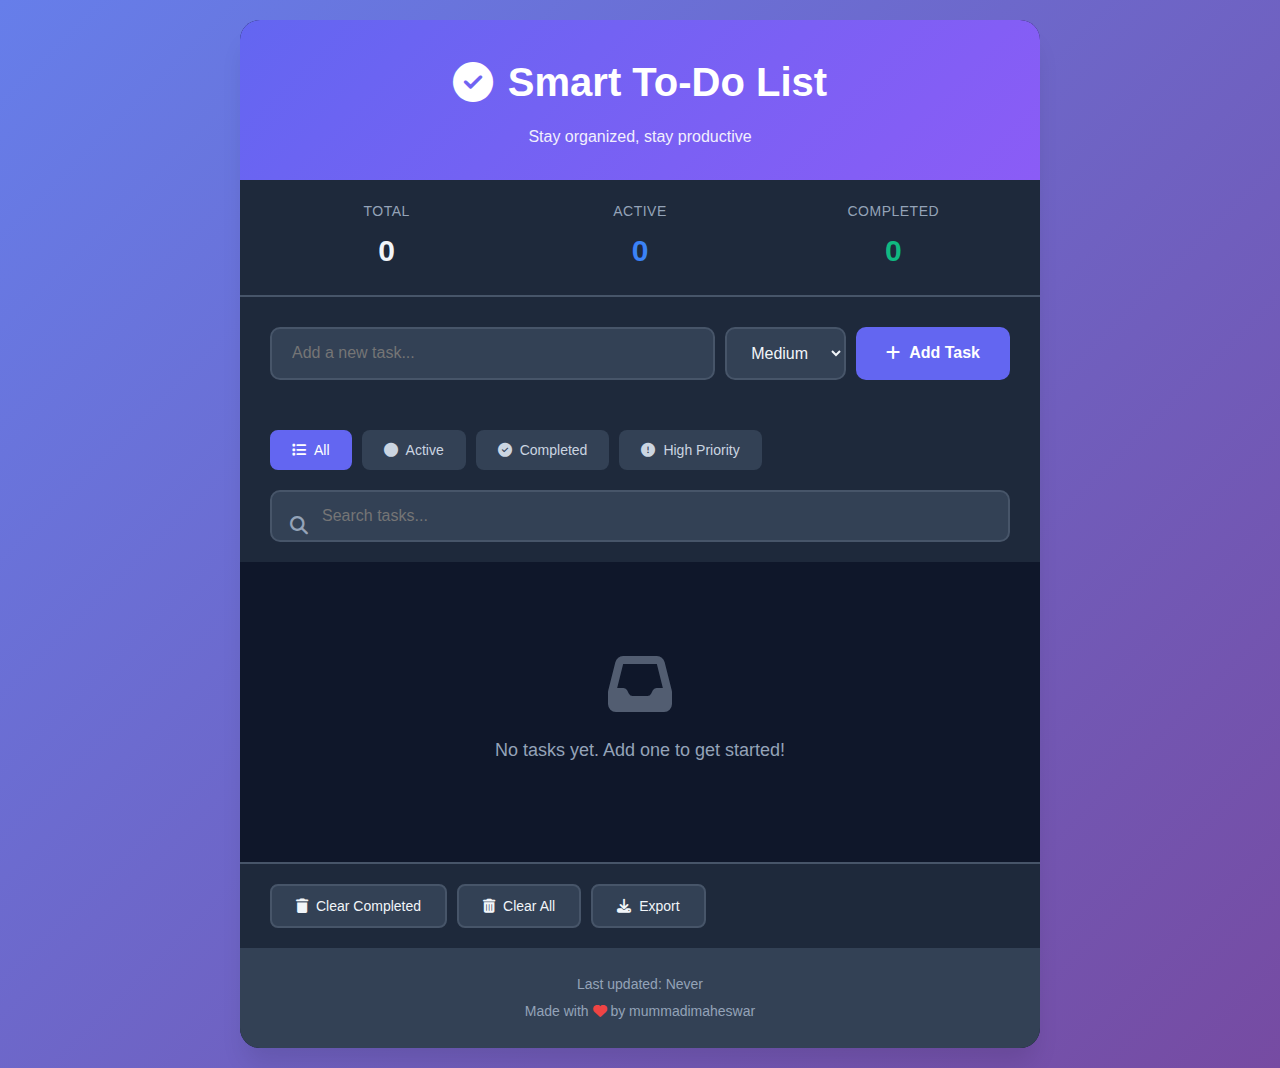
<file: aismartirrigationwithweatherapi-main/index.html>
<!DOCTYPE html>
<html lang="en">
<head>
    <meta charset="UTF-8">
    <meta name="viewport" content="width=device-width, initial-scale=1.0">
    <meta name="description" content="Smart To-Do List - Stay organized and productive">
    <title>Smart To-Do List</title>
    <link rel="stylesheet" href="style.css">
    <link rel="stylesheet" href="https://cdnjs.cloudflare.com/ajax/libs/font-awesome/6.4.0/css/all.min.css">
</head>
<body>
    <div class="container">
        <!-- Header -->
        <header class="header">
            <h1><i class="fas fa-check-circle"></i> Smart To-Do List</h1>
            <p class="subtitle">Stay organized, stay productive</p>
        </header>

        <!-- Stats Bar -->
        <div class="stats-bar">
            <div class="stat-item">
                <span class="stat-label">Total</span>
                <span class="stat-value" id="totalTasks">0</span>
            </div>
            <div class="stat-item">
                <span class="stat-label">Active</span>
                <span class="stat-value active" id="activeTasks">0</span>
            </div>
            <div class="stat-item">
                <span class="stat-label">Completed</span>
                <span class="stat-value completed" id="completedTasks">0</span>
            </div>
        </div>

        <!-- Add Task Form -->
        <div class="add-task-container">
            <form id="todoForm" class="todo-form">
                <input 
                    type="text" 
                    id="taskInput" 
                    class="task-input" 
                    placeholder="Add a new task..."
                    autocomplete="off"
                    required
                >
                <select id="prioritySelect" class="priority-select">
                    <option value="low">Low</option>
                    <option value="medium" selected>Medium</option>
                    <option value="high">High</option>
                </select>
                <button type="submit" class="btn-add">
                    <i class="fas fa-plus"></i> Add Task
                </button>
            </form>
        </div>

        <!-- Filter Tabs -->
        <div class="filter-tabs">
            <button class="filter-tab active" data-filter="all">
                <i class="fas fa-list"></i> All
            </button>
            <button class="filter-tab" data-filter="active">
                <i class="fas fa-circle"></i> Active
            </button>
            <button class="filter-tab" data-filter="completed">
                <i class="fas fa-check-circle"></i> Completed
            </button>
            <button class="filter-tab" data-filter="high">
                <i class="fas fa-exclamation-circle"></i> High Priority
            </button>
        </div>

        <!-- Search Bar -->
        <div class="search-container">
            <input 
                type="text" 
                id="searchInput" 
                class="search-input" 
                placeholder="Search tasks..."
            >
            <i class="fas fa-search search-icon"></i>
        </div>

        <!-- Tasks List -->
        <div class="tasks-container">
            <ul id="tasksList" class="tasks-list">
                <!-- Tasks will be dynamically inserted here -->
            </ul>
            <div id="emptyState" class="empty-state">
                <i class="fas fa-inbox"></i>
                <p>No tasks yet. Add one to get started!</p>
            </div>
        </div>

        <!-- Actions Bar -->
        <div class="actions-bar">
            <button id="clearCompleted" class="btn-action">
                <i class="fas fa-trash"></i> Clear Completed
            </button>
            <button id="clearAll" class="btn-action btn-danger">
                <i class="fas fa-trash-alt"></i> Clear All
            </button>
            <button id="exportData" class="btn-action btn-export">
                <i class="fas fa-download"></i> Export
            </button>
        </div>

        <!-- Footer -->
        <footer class="footer">
            <p>Last updated: <span id="lastUpdated">Never</span></p>
            <p class="credits">Made with <i class="fas fa-heart"></i> by mummadimaheswar</p>
        </footer>
    </div>

    <!-- Toast Notification -->
    <div id="toast" class="toast"></div>

    <script src="script.js"></script>
</body>
</html>
</file>
<file: aismartirrigationwithweatherapi-main/style.css>
/* ===== CSS RESET & VARIABLES ===== */
* {
    margin: 0;
    padding: 0;
    box-sizing: border-box;
}

:root {
    --primary-color: #6366f1;
    --primary-dark: #4f46e5;
    --secondary-color: #8b5cf6;
    --success-color: #10b981;
    --danger-color: #ef4444;
    --warning-color: #f59e0b;
    --info-color: #3b82f6;
    --high-priority: #ef4444;
    --medium-priority: #f59e0b;
    --low-priority: #10b981;
    --bg-primary: #0f172a;
    --bg-secondary: #1e293b;
    --bg-tertiary: #334155;
    --text-primary: #f1f5f9;
    --text-secondary: #cbd5e1;
    --text-muted: #94a3b8;
    --border-color: #475569;
    --shadow-sm: 0 1px 2px 0 rgba(0, 0, 0, 0.05);
    --shadow-md: 0 4px 6px -1px rgba(0, 0, 0, 0.1);
    --shadow-lg: 0 10px 15px -3px rgba(0, 0, 0, 0.1);
    --shadow-xl: 0 20px 25px -5px rgba(0, 0, 0, 0.1);
    --transition: all 0.3s cubic-bezier(0.4, 0, 0.2, 1);
}

body {
    font-family: 'Segoe UI', Tahoma, Geneva, Verdana, sans-serif;
    background: linear-gradient(135deg, #667eea 0%, #764ba2 100%);
    min-height: 100vh;
    padding: 20px;
    color: var(--text-primary);
    line-height: 1.6;
}

.container {
    max-width: 800px;
    margin: 0 auto;
    background: var(--bg-primary);
    border-radius: 20px;
    box-shadow: var(--shadow-xl);
    overflow: hidden;
}

/* ===== HEADER ===== */
.header {
    background: linear-gradient(135deg, var(--primary-color), var(--secondary-color));
    padding: 30px;
    text-align: center;
    color: white;
}

.header h1 {
    font-size: 2.5rem;
    margin-bottom: 10px;
    display: flex;
    align-items: center;
    justify-content: center;
    gap: 15px;
}

.subtitle {
    font-size: 1rem;
    opacity: 0.9;
    font-weight: 300;
}

/* ===== STATS BAR ===== */
.stats-bar {
    display: flex;
    justify-content: space-around;
    padding: 20px;
    background: var(--bg-secondary);
    border-bottom: 2px solid var(--border-color);
}

.stat-item {
    text-align: center;
    flex: 1;
}

.stat-label {
    display: block;
    font-size: 0.875rem;
    color: var(--text-muted);
    margin-bottom: 5px;
    text-transform: uppercase;
    letter-spacing: 0.5px;
}

.stat-value {
    display: block;
    font-size: 1.875rem;
    font-weight: bold;
    color: var(--text-primary);
}

.stat-value.active {
    color: var(--info-color);
}

.stat-value.completed {
    color: var(--success-color);
}

/* ===== ADD TASK FORM ===== */
.add-task-container {
    padding: 30px;
    background: var(--bg-secondary);
}

.todo-form {
    display: flex;
    gap: 10px;
    flex-wrap: wrap;
}

.task-input {
    flex: 1;
    min-width: 200px;
    padding: 15px 20px;
    border: 2px solid var(--border-color);
    border-radius: 10px;
    background: var(--bg-tertiary);
    color: var(--text-primary);
    font-size: 1rem;
    transition: var(--transition);
}

.task-input:focus {
    outline: none;
    border-color: var(--primary-color);
    box-shadow: 0 0 0 3px rgba(99, 102, 241, 0.1);
}

.priority-select {
    padding: 15px 20px;
    border: 2px solid var(--border-color);
    border-radius: 10px;
    background: var(--bg-tertiary);
    color: var(--text-primary);
    font-size: 1rem;
    cursor: pointer;
    transition: var(--transition);
}

.priority-select:focus {
    outline: none;
    border-color: var(--primary-color);
}

.btn-add {
    padding: 15px 30px;
    background: var(--primary-color);
    color: white;
    border: none;
    border-radius: 10px;
    font-size: 1rem;
    font-weight: 600;
    cursor: pointer;
    transition: var(--transition);
    display: flex;
    align-items: center;
    gap: 8px;
}

.btn-add:hover {
    background: var(--primary-dark);
    transform: translateY(-2px);
    box-shadow: var(--shadow-lg);
}

/* ===== FILTER TABS ===== */
.filter-tabs {
    display: flex;
    gap: 10px;
    padding: 20px 30px;
    background: var(--bg-secondary);
    overflow-x: auto;
}

.filter-tab {
    padding: 10px 20px;
    background: var(--bg-tertiary);
    border: 2px solid transparent;
    border-radius: 8px;
    color: var(--text-secondary);
    cursor: pointer;
    transition: var(--transition);
    display: flex;
    align-items: center;
    gap: 8px;
    font-size: 0.875rem;
    white-space: nowrap;
}

.filter-tab:hover {
    background: var(--bg-primary);
    color: var(--text-primary);
}

.filter-tab.active {
    background: var(--primary-color);
    color: white;
    border-color: var(--primary-color);
}

/* ===== SEARCH BAR ===== */
.search-container {
    padding: 0 30px 20px;
    background: var(--bg-secondary);
    position: relative;
}

.search-input {
    width: 100%;
    padding: 15px 20px 15px 50px;
    border: 2px solid var(--border-color);
    border-radius: 10px;
    background: var(--bg-tertiary);
    color: var(--text-primary);
    font-size: 1rem;
    transition: var(--transition);
}

.search-input:focus {
    outline: none;
    border-color: var(--primary-color);
    box-shadow: 0 0 0 3px rgba(99, 102, 241, 0.1);
}

.search-icon {
    position: absolute;
    left: 50px;
    top: 50%;
    transform: translateY(-50%);
    color: var(--text-muted);
    font-size: 1.125rem;
}

/* ===== TASKS LIST ===== */
.tasks-container {
    padding: 30px;
    min-height: 300px;
    background: var(--bg-primary);
}

.tasks-list {
    list-style: none;
}

.task-item {
    background: var(--bg-secondary);
    border: 2px solid var(--border-color);
    border-radius: 12px;
    padding: 20px;
    margin-bottom: 15px;
    display: flex;
    align-items: center;
    gap: 15px;
    transition: var(--transition);
    animation: slideIn 0.3s ease-out;
}

@keyframes slideIn {
    from {
        opacity: 0;
        transform: translateY(-10px);
    }
    to {
        opacity: 1;
        transform: translateY(0);
    }
}

.task-item:hover {
    border-color: var(--primary-color);
    transform: translateX(5px);
    box-shadow: var(--shadow-md);
}

.task-item.completed {
    opacity: 0.7;
    background: var(--bg-tertiary);
}

.task-checkbox {
    width: 24px;
    height: 24px;
    border: 2px solid var(--border-color);
    border-radius: 6px;
    cursor: pointer;
    transition: var(--transition);
    flex-shrink: 0;
    position: relative;
}

.task-checkbox:hover {
    border-color: var(--success-color);
}

.task-checkbox.checked {
    background: var(--success-color);
    border-color: var(--success-color);
}

.task-checkbox.checked::after {
    content: '\f00c';
    font-family: 'Font Awesome 6 Free';
    font-weight: 900;
    position: absolute;
    top: 50%;
    left: 50%;
    transform: translate(-50%, -50%);
    color: white;
    font-size: 0.75rem;
}

.task-content {
    flex: 1;
    min-width: 0;
}

.task-text {
    font-size: 1.125rem;
    color: var(--text-primary);
    word-wrap: break-word;
    transition: var(--transition);
}

.task-item.completed .task-text {
    text-decoration: line-through;
    color: var(--text-muted);
}

.task-meta {
    display: flex;
    gap: 10px;
    margin-top: 8px;
    align-items: center;
    flex-wrap: wrap;
}

.task-priority {
    padding: 4px 12px;
    border-radius: 12px;
    font-size: 0.75rem;
    font-weight: 600;
    text-transform: uppercase;
    letter-spacing: 0.5px;
}

.task-priority.high {
    background: rgba(239, 68, 68, 0.2);
    color: var(--high-priority);
}

.task-priority.medium {
    background: rgba(245, 158, 11, 0.2);
    color: var(--medium-priority);
}

.task-priority.low {
    background: rgba(16, 185, 129, 0.2);
    color: var(--low-priority);
}

.task-timestamp {
    font-size: 0.75rem;
    color: var(--text-muted);
}

.task-actions {
    display: flex;
    gap: 10px;
    flex-shrink: 0;
}

.btn-icon {
    width: 36px;
    height: 36px;
    border: none;
    border-radius: 8px;
    cursor: pointer;
    transition: var(--transition);
    display: flex;
    align-items: center;
    justify-content: center;
    font-size: 1rem;
}

.btn-edit {
    background: rgba(59, 130, 246, 0.2);
    color: var(--info-color);
}

.btn-edit:hover {
    background: var(--info-color);
    color: white;
    transform: scale(1.1);
}

.btn-delete {
    background: rgba(239, 68, 68, 0.2);
    color: var(--danger-color);
}

.btn-delete:hover {
    background: var(--danger-color);
    color: white;
    transform: scale(1.1);
}

/* ===== EMPTY STATE ===== */
.empty-state {
    text-align: center;
    padding: 60px 20px;
    color: var(--text-muted);
}

.empty-state i {
    font-size: 4rem;
    margin-bottom: 20px;
    opacity: 0.5;
}

.empty-state p {
    font-size: 1.125rem;
}

.empty-state.hidden {
    display: none;
}

/* ===== ACTIONS BAR ===== */
.actions-bar {
    padding: 20px 30px;
    background: var(--bg-secondary);
    border-top: 2px solid var(--border-color);
    display: flex;
    gap: 10px;
    flex-wrap: wrap;
}

.btn-action {
    padding: 12px 24px;
    border: 2px solid var(--border-color);
    border-radius: 8px;
    background: var(--bg-tertiary);
    color: var(--text-primary);
    cursor: pointer;
    transition: var(--transition);
    display: flex;
    align-items: center;
    gap: 8px;
    font-size: 0.875rem;
    font-weight: 500;
}

.btn-action:hover {
    background: var(--bg-primary);
    border-color: var(--primary-color);
    transform: translateY(-2px);
}

.btn-danger:hover {
    background: var(--danger-color);
    border-color: var(--danger-color);
    color: white;
}

.btn-export:hover {
    background: var(--success-color);
    border-color: var(--success-color);
    color: white;
}

/* ===== FOOTER ===== */
.footer {
    padding: 20px 30px;
    background: var(--bg-tertiary);
    text-align: center;
    color: var(--text-muted);
    font-size: 0.875rem;
}

.footer p {
    margin: 5px 0;
}

.credits i {
    color: var(--danger-color);
    animation: heartbeat 1.5s ease-in-out infinite;
}

@keyframes heartbeat {
    0%, 100% { transform: scale(1); }
    50% { transform: scale(1.1); }
}

/* ===== TOAST NOTIFICATION ===== */
.toast {
    position: fixed;
    bottom: 30px;
    right: 30px;
    padding: 15px 25px;
    background: var(--bg-secondary);
    border: 2px solid var(--success-color);
    border-radius: 10px;
    color: var(--text-primary);
    box-shadow: var(--shadow-xl);
    transform: translateX(400px);
    transition: var(--transition);
    z-index: 1000;
    max-width: 300px;
}

.toast.show {
    transform: translateX(0);
}

.toast.error {
    border-color: var(--danger-color);
}

.toast.warning {
    border-color: var(--warning-color);
}

/* ===== RESPONSIVE DESIGN ===== */
@media (max-width: 768px) {
    .header h1 {
        font-size: 2rem;
    }
    
    .todo-form {
        flex-direction: column;
    }
    
    .task-input,
    .priority-select,
    .btn-add {
        width: 100%;
    }
    
    .filter-tabs {
        overflow-x: auto;
        -webkit-overflow-scrolling: touch;
    }
    
    .task-item {
        flex-direction: column;
        align-items: flex-start;
    }
    
    .task-actions {
        width: 100%;
        justify-content: flex-end;
    }
    
    .actions-bar {
        flex-direction: column;
    }
    
    .btn-action {
        width: 100%;
        justify-content: center;
    }
}

@media (max-width: 480px) {
    body {
        padding: 10px;
    }
    
    .container {
        border-radius: 15px;
    }
    
    .header {
        padding: 20px;
    }
    
    .header h1 {
        font-size: 1.5rem;
    }
    
    .stats-bar {
        padding: 15px;
    }
    
    .stat-value {
        font-size: 1.5rem;
    }
}
</file>
